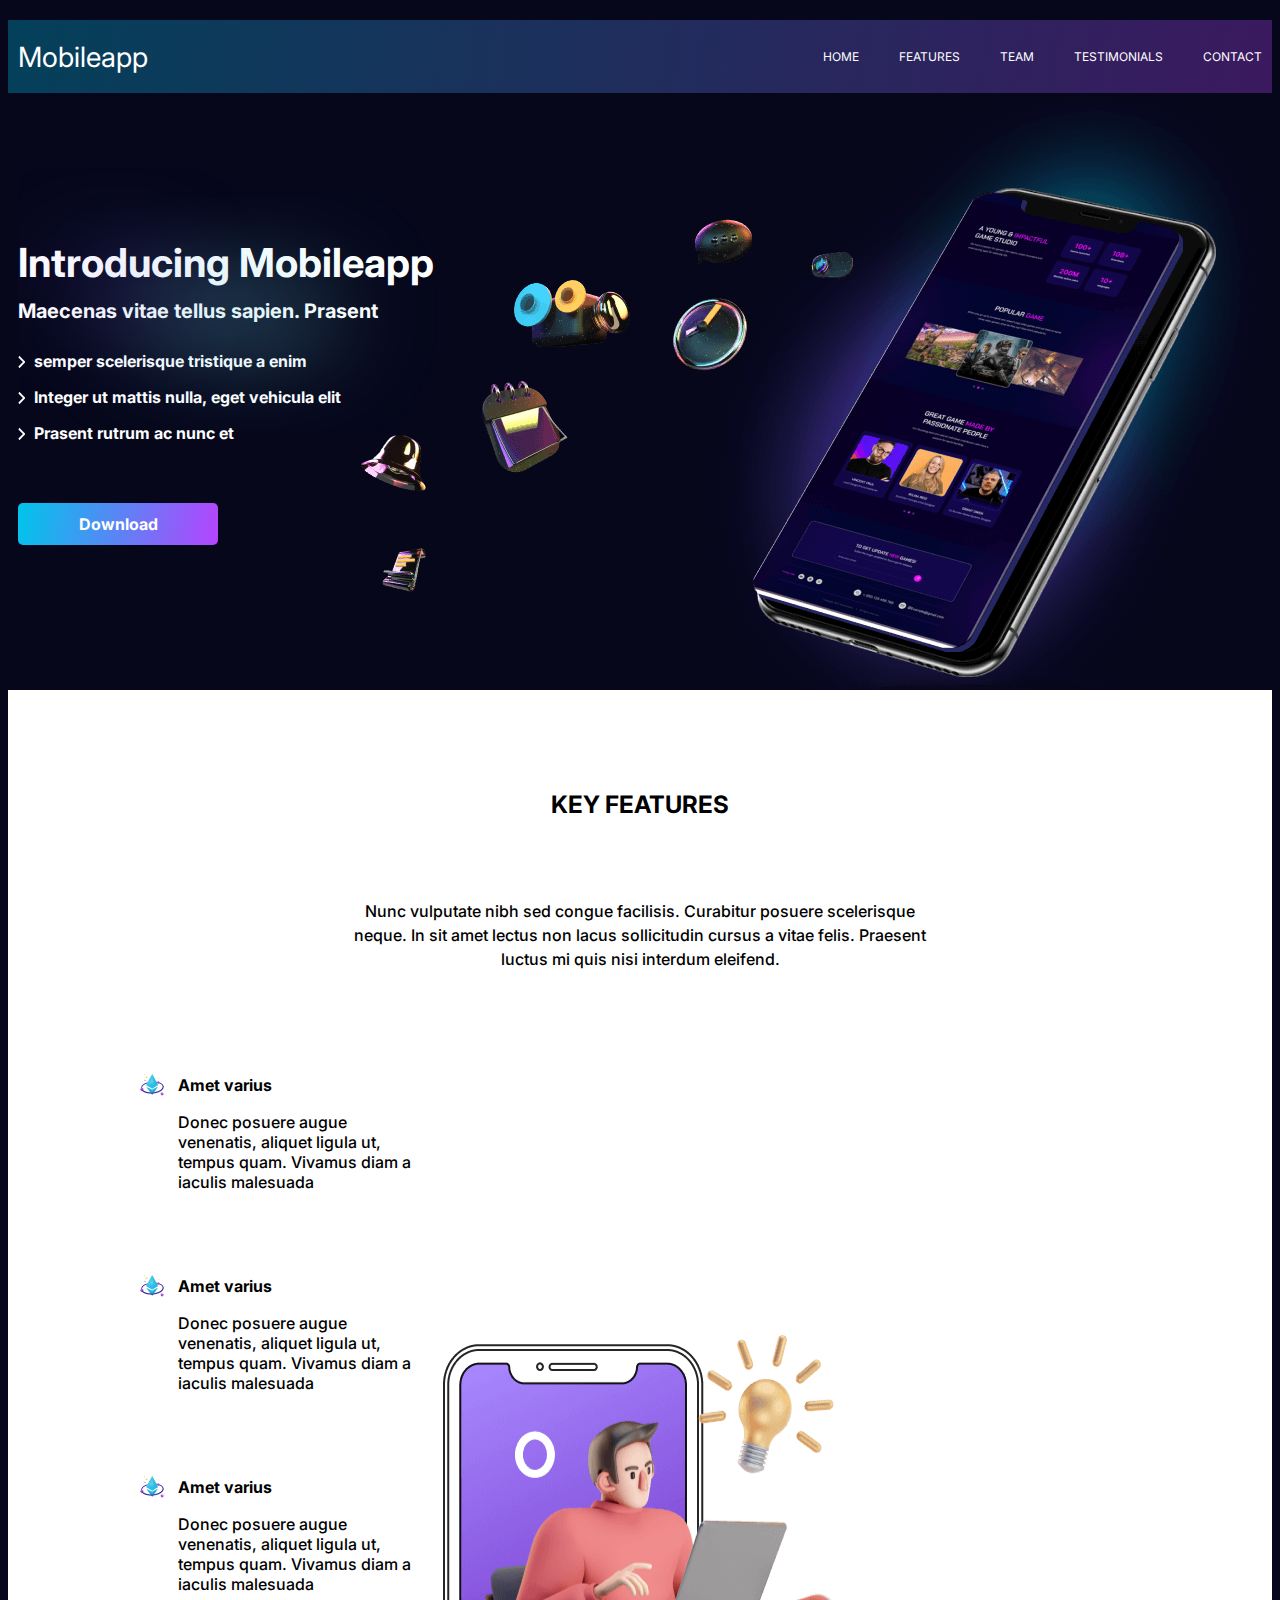
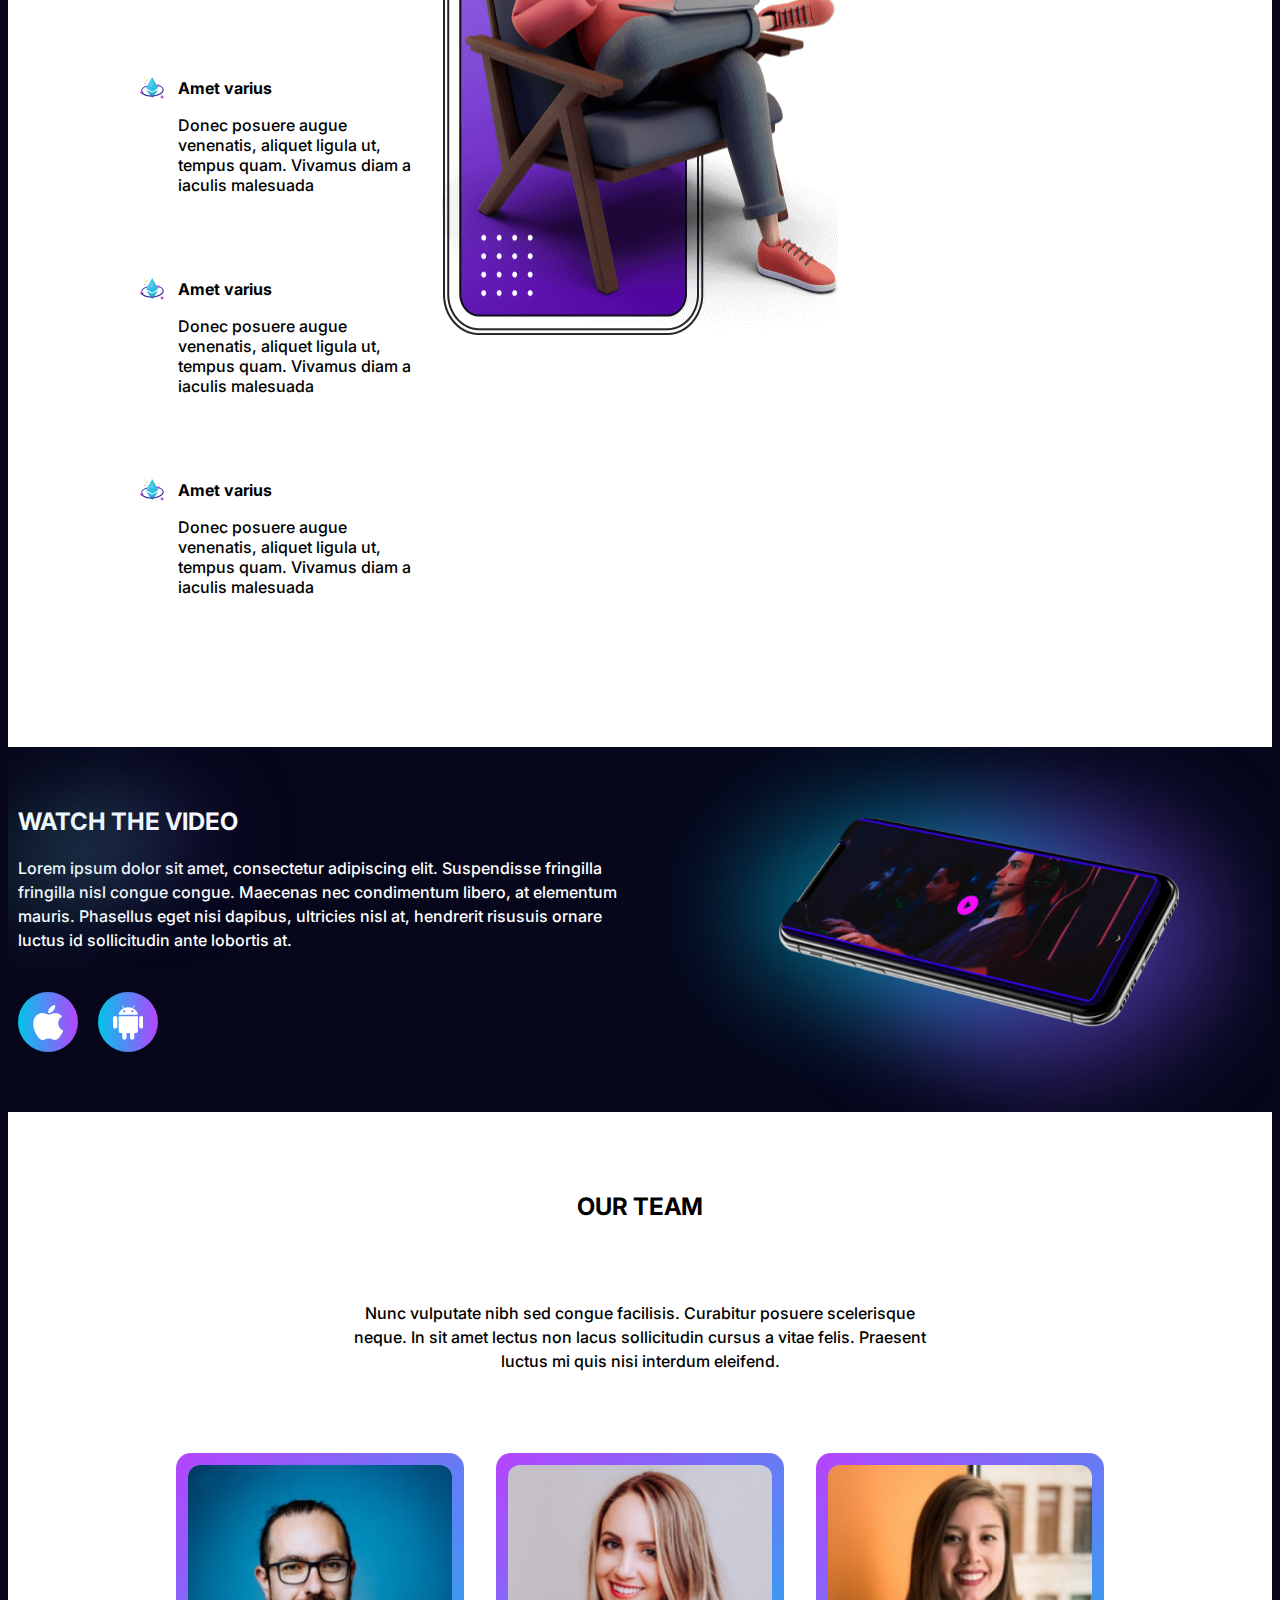
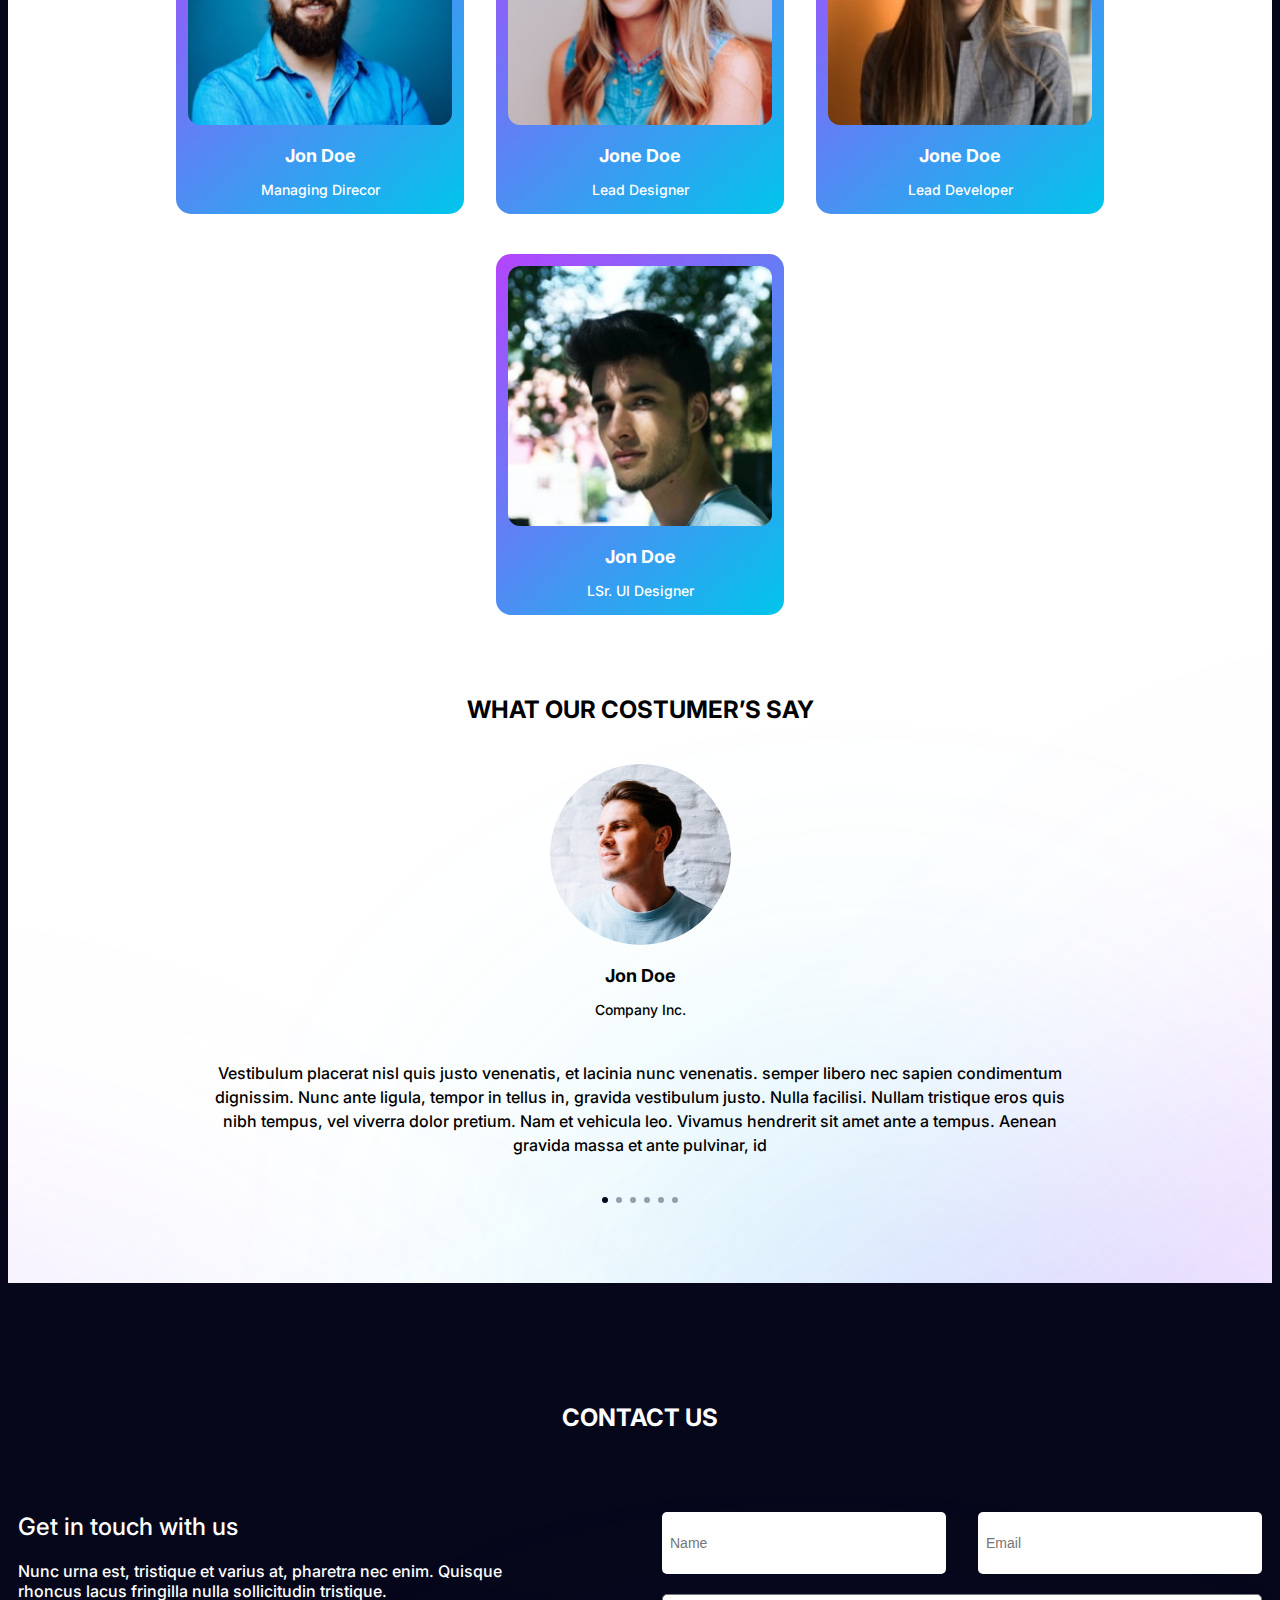
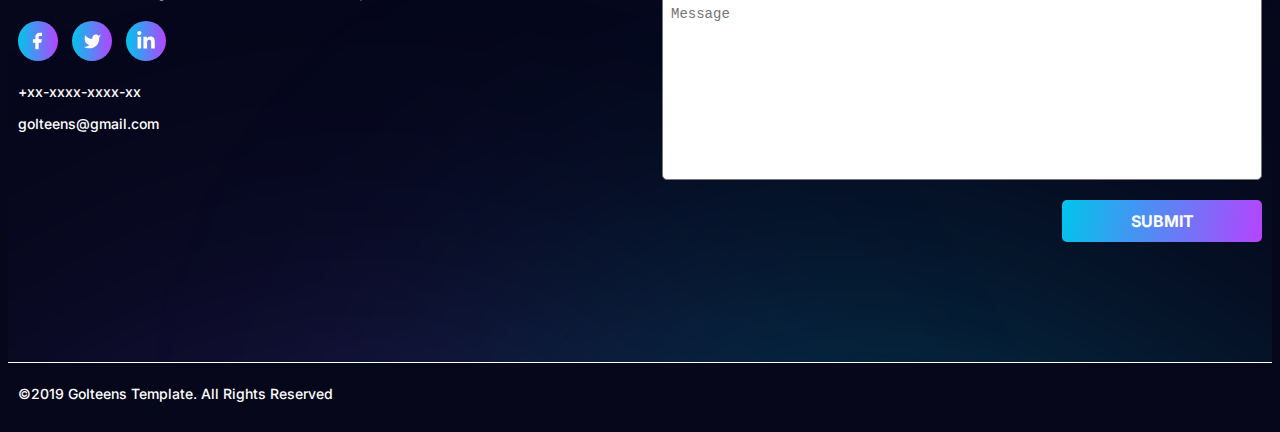
<file: index.html>
<!DOCTYPE html>
<html lang="en">
  <head>
    <meta charset="UTF-8" />
    <meta name="viewport" content="width=device-width, initial-scale=1.0" />
    <title>Mobileapp</title>
    <link rel="preconnect" href="https://fonts.googleapis.com" />
    <link rel="preconnect" href="https://fonts.gstatic.com" crossorigin />
    <link
      href="https://fonts.googleapis.com/css2?family=Inter:wght@100..900&display=swap"
      rel="stylesheet"
    />
    <link
      rel="stylesheet"
      href="https://cdnjs.cloudflare.com/ajax/libs/modern-normalize/2.0.0/modern-normalize.min.css"
      integrity="sha512-4xo8blKMVCiXpTaLzQSLSw3KFOVPWhm/TRtuPVc4WG6kUgjH6J03IBuG7JZPkcWMxJ5huwaBpOpnwYElP/m6wg=="
      crossorigin="anonymous"
      referrerpolicy="no-referrer"
    />
    <link rel="stylesheet" href="./css/styles.css" />
    <link rel="stylesheet" href="./css/media.css" />
  </head>
  <body>
    <header class="page-header">
      <div class="container">
        <nav class="page-header-nav">
          <a class="logo" href="./index.html">Mobileapp</a>
          <ul class="menu">
            <li class="menu-item">
              <a class="menu-link" href="./index.html">HOME</a>
            </li>
            <li class="menu-item">
              <a class="menu-link" href="">FEATURES</a>
            </li>
            <li class="menu-item">
              <a class="menu-link" href="">TEAM</a>
            </li>
            <li class="menu-item">
              <a class="menu-link" href="">TESTIMONIALS</a>
            </li>
            <li class="menu-item">
              <a class="menu-link" href="">CONTACT</a>
            </li>
          </ul>
          <button class="header-btn-open" type="button">
            <svg class="header-btn-icon" width="24" height="14">
              <use href="./images/icons.svg#icon-burger"></use>
            </svg>
          </button>
        </nav>
        <div class="header-mobile">
          <div class="container header-mobile-container">
            <div class="header-mobile-top">
              <a class="logo" href="./index.html">Mobileapp</a>
              <button class="header-btn-close" type="button">
                <svg class="header-btn-close-icon" width="19" height="19">
                  <use href="./images/icons.svg#icon-close"></use>
                </svg>
              </button>
            </div>
            <nav class="header-mobile-nav">
              <ul class="header-mobile-menu">
                <li class="header-mobile-item">
                  <a class="header-mobile-link" href="./index.html">HOME</a>
                </li>
                <li class="header-mobile-item">
                  <a class="header-mobile-link" href="">FEATURES</a>
                </li>
                <li class="header-mobile-item">
                  <a class="header-mobile-link" href="">TEAM</a>
                </li>
                <li class="header-mobile-item">
                  <a class="header-mobile-link" href="">TESTIMONIALS</a>
                </li>
                <li class="header-mobile-item">
                  <a class="header-mobile-link" href="">CONTACT</a>
                </li>
              </ul>
            </nav>
          </div>
        </div>
      </div>
    </header>
    <main class="page-main">
      <section class="hero">
        <div class="container hero-container">
          <h1 class="hero-title">Introducing Mobileapp</h1>
          <h2 class="hero-subtitle">Maecenas vitae tellus sapien. Prasent</h2>
          <ul class="hero-list">
            <li class="hero-item">semper scelerisque tristique a enim</li>
            <li class="hero-item">
              Integer ut mattis nulla, eget vehicula elit
            </li>
            <li class="hero-item">Prasent rutrum ac nunc et</li>
          </ul>
          <button class="button hero-button" type="button">Download</button>
          <div class="hero-wrapp-img">
            <img
              class="hero-img-mobile"
              srcset="
                ./images/hero/phone-mobile.png    1x,
                ./images/hero/phone-mobile@2x.png 2x
              "
              src="./images/hero/phone-mobile.png"
              alt="image phone"
            />
            <img
              class="hero-img-tablet"
              srcset="
                ./images/hero/phone-tablet.png    1x,
                ./images/hero/phone-tablet@2x.png 2x
              "
              src="./images/hero/phone-tablet.png"
              alt="image phone"
            />
            <img
              class="hero-img-desktop"
              srcset="
                ./images/hero/phone-desktop.png    1x,
                ./images/hero/phone-desktop@2x.png 2x
              "
              src="./images/hero/phone-desktop.png"
              alt="image phone"
            />
          </div>
        </div>
      </section>
      <section class="features">
        <div class="container features-container">
          <h3 class="features-title section-title">KEY FEATURES</h3>
          <p class="features-text section-text">
            Nunc vulputate nibh sed congue facilisis. Curabitur posuere
            scelerisque neque. In sit amet lectus non lacus sollicitudin cursus
            a vitae felis. Praesent luctus mi quis nisi interdum eleifend.
          </p>
          <ul class="features-list">
            <li class="features-item">
              <h4 class="features-item-title">Amet varius</h4>
              <p class="features-item-text">
                Donec posuere augue venenatis, aliquet ligula ut, tempus quam.
                Vivamus diam a iaculis malesuada
              </p>
            </li>
            <li class="features-item">
              <h4 class="features-item-title">Amet varius</h4>
              <p class="features-item-text">
                Donec posuere augue venenatis, aliquet ligula ut, tempus quam.
                Vivamus diam a iaculis malesuada
              </p>
            </li>
            <li class="features-item">
              <h4 class="features-item-title">Amet varius</h4>
              <p class="features-item-text">
                Donec posuere augue venenatis, aliquet ligula ut, tempus quam.
                Vivamus diam a iaculis malesuada
              </p>
            </li>
            <li class="features-item">
              <h4 class="features-item-title">Amet varius</h4>
              <p class="features-item-text">
                Donec posuere augue venenatis, aliquet ligula ut, tempus quam.
                Vivamus diam a iaculis malesuada
              </p>
            </li>
            <li class="features-item">
              <h4 class="features-item-title">Amet varius</h4>
              <p class="features-item-text">
                Donec posuere augue venenatis, aliquet ligula ut, tempus quam.
                Vivamus diam a iaculis malesuada
              </p>
            </li>
            <li class="features-item">
              <h4 class="features-item-title">Amet varius</h4>
              <p class="features-item-text">
                Donec posuere augue venenatis, aliquet ligula ut, tempus quam.
                Vivamus diam a iaculis malesuada
              </p>
            </li>
          </ul>
        </div>
      </section>
      <section class="video">
        <div class="container video-container">
          <div class="video-content">
            <h3 class="video-title section-title">WATCH THE VIDEO</h3>
            <p class="video-text section-text">
              Lorem ipsum dolor sit amet, consectetur adipiscing elit.
              Suspendisse fringilla fringilla nisl congue congue. Maecenas nec
              condimentum libero, at elementum mauris. Phasellus eget nisi
              dapibus, ultricies nisl at, hendrerit risusuis ornare luctus id
              sollicitudin ante lobortis at.
            </p>
            <ul class="video-list">
              <li class="video-item">
                <a class="video-link" href="#">
                  <svg class="video-link-icon" width="30" height="35">
                    <use href="./images/icons.svg#icon-apple"></use>
                  </svg>
                </a>
              </li>
              <li class="video-item">
                <a class="video-link" href="#">
                  <svg class="video-link-icon" width="30" height="35">
                    <use href="./images/icons.svg#icon-android"></use>
                  </svg>
                </a>
              </li>
            </ul>
          </div>
          <div class="video-wrapp">
            <img
              class="video-wrapp-img"
              srcset="
                ./images/video/phone.png    1x,
                ./images/video/phone@2x.png 2x
              "
              src="./images/video/phone.png"
              alt="video on phone"
            />
          </div>
        </div>
      </section>
      <section class="team">
        <div class="container team-container">
          <h3 class="team-title section-title">OUR TEAM</h3>
          <p class="team-text section-text">
            Nunc vulputate nibh sed congue facilisis. Curabitur posuere
            scelerisque neque. In sit amet lectus non lacus sollicitudin cursus
            a vitae felis. Praesent luctus mi quis nisi interdum eleifend.
          </p>
          <ul class="team-list">
            <li class="team-item">
              <img
                class="team-img"
                srcset="
                  ./images/team/photo01.jpg    1x,
                  ./images/team/photo01@2x.jpg 2x
                "
                src="./images/team/photo01.jpg"
                alt="photo Jon Doe"
                width="248"
                height="303"
              />
              <h4 class="team-label">Jon Doe</h4>
              <p class="team-descr">Managing Direcor</p>
            </li>
            <li class="team-item">
              <img
                class="team-img"
                srcset="
                  ./images/team/photo02.jpg    1x,
                  ./images/team/photo02@2x.jpg 2x
                "
                src="./images/team/photo02.jpg"
                alt="photo Jone Doe"
                width="248"
                height="303"
              />
              <h4 class="team-label">Jone Doe</h4>
              <p class="team-descr">Lead Designer</p>
            </li>
            <li class="team-item">
              <img
                class="team-img"
                srcset="
                  ./images/team/photo03.jpg    1x,
                  ./images/team/photo03@2x.jpg 2x
                "
                src="./images/team/photo03.jpg"
                alt="photo Jone Doe"
                width="248"
                height="303"
              />
              <h4 class="team-label">Jone Doe</h4>
              <p class="team-descr">Lead Developer</p>
            </li>
            <li class="team-item">
              <img
                class="team-img"
                srcset="
                  ./images/team/photo04.jpg    1x,
                  ./images/team/photo04@2x.jpg 2x
                "
                src="./images/team/photo04.jpg"
                alt="photo Jon Doe"
                width="248"
                height="303"
              />
              <h4 class="team-label">Jon Doe</h4>
              <p class="team-descr">LSr. UI Designer</p>
            </li>
          </ul>
        </div>
      </section>
      <section class="costumer">
        <div class="container costumer-container">
          <h3 class="costumer-title section-title">WHAT OUR COSTUMER’S SAY</h3>
          <ul class="costumer-list">
            <li class="costumer-item">
              <img
                class="costumer-img"
                srcset="
                  ./images/costumer/avatar01.jpg    1x,
                  ./images/costumer/avatar01@2x.jpg 2x
                "
                src="./images/costumer/avatar01.jpg"
                alt="avatar"
                width="181"
                height="181"
              />
              <h4 class="costumer-label">Jon Doe</h4>
              <p class="costumer-descr">Company Inc.</p>
              <p class="costumer-text">
                Vestibulum placerat nisl quis justo venenatis, et lacinia nunc
                venenatis. semper libero nec sapien condimentum dignissim. Nunc
                ante ligula, tempor in tellus in, gravida vestibulum justo.
                Nulla facilisi. Nullam tristique eros quis nibh tempus, vel
                viverra dolor pretium. Nam et vehicula leo. Vivamus hendrerit
                sit amet ante a tempus. Aenean gravida massa et ante pulvinar,
                id
              </p>
            </li>
          </ul>
          <ul class="costumer-btns">
            <li class="costumer-btns-item">
              <button
                class="costumer-btn costumer-btn-active"
                type="button"
              ></button>
            </li>
            <li class="costumer-btns-item">
              <button class="costumer-btn" type="button"></button>
            </li>
            <li class="costumer-btns-item">
              <button class="costumer-btn" type="button"></button>
            </li>
            <li class="costumer-btns-item">
              <button class="costumer-btn" type="button"></button>
            </li>
            <li class="costumer-btns-item">
              <button class="costumer-btn" type="button"></button>
            </li>
            <li class="costumer-btns-item">
              <button class="costumer-btn" type="button"></button>
            </li>
          </ul>
        </div>
      </section>
      <section class="contacts">
        <div class="container contacts-container">
          <h3 class="contacts-title section-title">CONTACT US</h3>
          <div class="contacts-content">
            <form
              class="form"
              name="form"
              autocomplete="off"
              placeholder="Name"
            >
              <div class="form-field">
                <input
                  class="form-input"
                  type="text"
                  name="user-name"
                  placeholder="Name"
                />
                <input
                  class="form-input"
                  type="email"
                  name="user-email"
                  placeholder="Email"
                />
              </div>
              <textarea
                class="form-textarea"
                name="user-comment"
                placeholder="Message"
              ></textarea>
              <button class="button contacts-button" type="submit">
                <span class="text-above">SUBMIT</span>
              </button>
            </form>
            <div class="contacts-about">
              <h4 class="contacts-subtitle">Get in touch with us</h4>
              <p class="contacts-text">
                Nunc urna est, tristique et varius at, pharetra nec enim.
                Quisque rhoncus lacus fringilla nulla sollicitudin tristique.
              </p>
              <ul class="contacts-social">
                <li class="contacts-social-item">
                  <a class="contacts-social-link" href="">
                    <svg class="contacts-social-icon" width="20" height="20">
                      <use href="./images/icons.svg#icon-facebook"></use>
                    </svg>
                  </a>
                </li>
                <li class="contacts-social-item">
                  <a class="contacts-social-link" href="">
                    <svg class="contacts-social-icon" width="20" height="20">
                      <use href="./images/icons.svg#icon-twitter"></use>
                    </svg>
                  </a>
                </li>
                <li class="contacts-social-item">
                  <a class="contacts-social-link" href="">
                    <svg class="contacts-social-icon" width="20" height="20">
                      <use href="./images/icons.svg#icon-linkedin"></use>
                    </svg>
                  </a>
                </li>
              </ul>
              <address class="contacts-address">
                <ul class="contacts-address-list">
                  <li class="contacts-address-item">
                    <a class="contacts-address-link" href="tel:+xxxxxxxxxxxx"
                      >+xx-xxxx-xxxx-xx</a
                    >
                  </li>
                  <li class="contacts-address-item">
                    <a
                      class="contacts-address-link"
                      href="mailto:goIteens@gmail.com"
                      >goIteens@gmail.com</a
                    >
                  </li>
                </ul>
              </address>
            </div>
          </div>
        </div>
      </section>
    </main>
    <footer class="page-footer">
      <div class="container footer-container">
        <p class="footer-text">
          &copy;2019 GoIteens Template. All Rights Reserved
        </p>
      </div>
    </footer>
    <div class="modal-overlay">
      <div class="modal">
        <div class="modal-container">
          <button class="modal-btn-close" type="button">
            <svg class="modal-btn-close-icon" width="19" height="19">
              <use href="./images/icons.svg#icon-close"></use>
            </svg>
          </button>
          <h3 class="modal-title section-title">Download</h3>
          <form class="modal-form">
            <ul class="modal-form-list">
              <li class="modal-form-item">
                <input
                  class="modal-form-checkbox visually-hidden"
                  type="radio"
                  id="plan-one"
                  value="plan-one"
                  name="plan"
                />
                <label class="modal-form-item-content" for="plan-one">
                  <svg class="modal-form-icon" width="80" height="106">
                    <use href="./images/icons.svg#icon-download"></use>
                  </svg>
                  <p class="modal-form-title">Download free plan</p>
                  <ul class="modal-form-includes">
                    <li class="modal-form-include">
                      <svg
                        class="modal-form-include-icon"
                        width="14"
                        height="14"
                      >
                        <use href="./images/icons.svg#icon-modal-arrow"></use>
                      </svg>
                      Donec posuere augue venenatis, aliquet
                    </li>
                    <li class="modal-form-include">
                      <svg
                        class="modal-form-include-icon"
                        width="14"
                        height="14"
                      >
                        <use href="./images/icons.svg#icon-modal-arrow"></use>
                      </svg>
                      Donec posuere augue venenatis, aliquet
                    </li>
                  </ul>
                </label>
              </li>
              <li class="modal-form-item">
                <input
                  class="modal-form-checkbox visually-hidden"
                  type="radio"
                  id="plan-two"
                  value="plan-two"
                  name="plan"
                />
                <label class="modal-form-item-content" for="plan-two">
                  <svg class="modal-form-icon" width="80" height="106">
                    <use href="./images/icons.svg#icon-download"></use>
                  </svg>
                  <p class="modal-form-title">Download for 20$</p>
                  <ul class="modal-form-includes">
                    <li class="modal-form-include">
                      <svg
                        class="modal-form-include-icon"
                        width="14"
                        height="14"
                      >
                        <use href="./images/icons.svg#icon-modal-arrow"></use>
                      </svg>
                      Donec posuere augue venenatis, aliquet
                    </li>
                    <li class="modal-form-include">
                      <svg
                        class="modal-form-include-icon"
                        width="14"
                        height="14"
                      >
                        <use href="./images/icons.svg#icon-modal-arrow"></use>
                      </svg>
                      Donec posuere augue venenatis, aliquet
                    </li>
                    <li class="modal-form-include">
                      <svg
                        class="modal-form-include-icon"
                        width="14"
                        height="14"
                      >
                        <use href="./images/icons.svg#icon-modal-arrow"></use>
                      </svg>
                      Donec posuere augue venenatis, aliquet
                    </li>
                  </ul>
                </label>
              </li>
            </ul>
          </form>
          <p class="modal-text">
            Nunc vulputate nibh sed congue facilisis. Curabitur posuere
            scelerisque neque. In sit amet lectus non lacus
          </p>
          <ul class="modal-info-app-lists">
            <li class="modal-info-app-list">
              <ul class="modal-info-app">
                <li class="modal-info-app-item">
                  <svg class="modal-info-app-icon" width="28" height="28">
                    <use href="./images/icons.svg#icon-file"></use>
                  </svg>
                  <div class="modal-info-app-content">
                    <p class="modal-info-app-label">App name</p>
                    <p class="modal-info-app-sublabel">Mobileapp.layout</p>
                  </div>
                </li>
                <li class="modal-info-app-item">
                  <svg class="modal-info-app-icon" width="28" height="28">
                    <use href="./images/icons.svg#icon-zip"></use>
                  </svg>
                  <div class="modal-info-app-content">
                    <p class="modal-info-app-label">License</p>
                    <p class="modal-info-app-sublabel">Free</p>
                  </div>
                </li>
                <li class="modal-info-app-item">
                  <svg class="modal-info-app-icon" width="28" height="28">
                    <use href="./images/icons.svg#icon-user"></use>
                  </svg>
                  <div class="modal-info-app-content">
                    <p class="modal-info-app-label">Author</p>
                    <p class="modal-info-app-sublabel">
                      Mobile Marrket App.com
                    </p>
                  </div>
                </li>
                <li class="modal-info-app-item">
                  <svg class="modal-info-app-icon" width="28" height="28">
                    <use href="./images/icons.svg#icon-calendar"></use>
                  </svg>
                  <div class="modal-info-app-content">
                    <p class="modal-info-app-label">Data</p>
                    <p class="modal-info-app-sublabel">21.02.2022</p>
                  </div>
                </li>
              </ul>
            </li>
            <li class="modal-info-app-list">
              <ul class="modal-info-app">
                <li class="modal-info-app-item">
                  <svg class="modal-info-app-icon" width="28" height="28">
                    <use href="./images/icons.svg#icon-system"></use>
                  </svg>
                  <div class="modal-info-app-content">
                    <p class="modal-info-app-label">OC</p>
                    <p class="modal-info-app-sublabel">Windows</p>
                  </div>
                </li>
                <li class="modal-info-app-item">
                  <svg class="modal-info-app-icon" width="28" height="28">
                    <use href="./images/icons.svg#icon-language"></use>
                  </svg>
                  <div class="modal-info-app-content">
                    <p class="modal-info-app-label">Language</p>
                    <p class="modal-info-app-sublabel">English</p>
                  </div>
                </li>
                <li class="modal-info-app-item">
                  <svg class="modal-info-app-icon" width="28" height="28">
                    <use href="./images/icons.svg#icon-weight"></use>
                  </svg>
                  <div class="modal-info-app-content">
                    <p class="modal-info-app-label">Size</p>
                    <p class="modal-info-app-sublabel">4.16 MB</p>
                  </div>
                </li>
                <li class="modal-info-app-item">
                  <svg class="modal-info-app-icon" width="28" height="28">
                    <use href="./images/icons.svg#icon-download"></use>
                  </svg>
                  <div class="modal-info-app-content">
                    <p class="modal-info-app-label">Downloads</p>
                    <p class="modal-info-app-sublabel">964</p>
                  </div>
                </li>
              </ul>
            </li>
          </ul>
          <a class="button modal-button" href="" download>Download</a>
        </div>
      </div>
    </div>
    <script src="./js/script.js"></script>
  </body>
</html>
</file>
<file: css/styles.css>
body {
  font-family: "Inter", sans-serif;
  background-color: #06071b;
  color: #ffffff;
}

h1,
h2,
h3,
h4,
h5,
h6,
p {
  margin: 0;
}

button {
  cursor: pointer;
  display: block;
  border: none;
  padding: 0;
}

a {
  display: inline-block;
  color: inherit;
  text-decoration: none;
}

ol,
ul {
  list-style-type: none;
  margin: 0;
  padding: 0;
}

img {
  display: block;
  max-width: 100%;
}

input,
label {
  display: block;
  border: none;
}

::-webkit-scrollbar {
  width: 5px;
}

::-webkit-scrollbar-track {
  box-shadow: inset 0 0 5px grey;
  border-radius: 10px;
}
::-webkit-scrollbar-thumb {
  background-image: linear-gradient(#00c5eb 0%, #b544fe 100%);
  border-radius: 10px;
}

.container {
  min-width: 320px;
  max-width: 1280px;
  margin: 0 auto;
  padding: 0 20px;
}

.section-title {
  font-size: 20px;
  text-align: center;
  text-transform: uppercase;
  margin: 0 auto;
}

.section-text {
  font-weight: 500;
  font-size: 14px;
  line-height: 1.7;
  text-align: center;
  max-width: 600px;
  margin: 0 auto;
}

.page-header {
  margin-top: 20px;
  background: linear-gradient(
    99deg,
    rgba(0, 197, 235, 0.3) 0%,
    rgba(181, 68, 254, 0.3) 100%
  );
}

.page-header-nav {
  display: flex;
  align-items: center;
  justify-content: space-between;
}

.logo {
  font-size: 28px;
}

.header-btn-open {
  background-color: transparent;
  stroke: #fff;
  padding: 22px 0;
}

.header-btn-close {
  background-color: transparent;
  fill: #fff;
}

.menu {
  display: none;
  gap: 40px;
}

.menu-link {
  font-size: 12px;
  color: #fff;
  padding: 24px 0;
  display: inline-block;
  text-transform: uppercase;
  transition: background-image 250ms cubic-bezier(0.4, 0, 0.2, 1);
}

.header-mobile.is-open {
  transform: translateX(0);
}

.header-mobile {
  position: fixed;
  top: 0;
  left: 0;
  z-index: 999;
  width: 100%;
  height: 100vh;
  transform: translateX(-100%);
  background-color: #07081c;
  background-image: url("../images/header-mobile/gradient.svg");
  background-repeat: no-repeat;
  background-size: 100% 100%;
  transition: transform 250ms cubic-bezier(0.4, 0, 0.2, 1);
}

.header-mobile-container {
  padding-top: 34px;
}

.header-mobile-top {
  display: flex;
  align-items: center;
  justify-content: space-between;
  margin-bottom: 52px;
}

.header-mobile-menu {
  text-align: center;
}

.header-mobile-item:not(:last-child) {
  margin-bottom: 36px;
}

.header-mobile-link {
  font-weight: 500;
  font-size: 32px;
  text-transform: uppercase;
  transition: background-image 250ms cubic-bezier(0.4, 0, 0.2, 1);
}

.menu-link:hover,
.menu-link:focus,
.header-mobile-link:hover,
.header-mobile-link:focus {
  background-image: linear-gradient(99deg, #00c5eb 0%, #b544fe 100%);
  background-clip: text;
  -webkit-background-clip: text;
  -webkit-text-fill-color: transparent;
}

.hero-container {
  position: relative;
  padding: 100px 22px 122px;
}

.hero-title {
  font-weight: 700;
  font-size: 24px;
  margin-bottom: 12px;
}

.hero-subtitle {
  font-weight: 700;
  font-size: 18px;
  margin-bottom: 20px;
  position: relative;
}

.hero-subtitle::before {
  display: none;
  content: "";
  position: absolute;
  top: -131px;
  left: 0;
  width: 426px;
  height: 264px;
  background-image: url("../images/hero/subtitle-gradient.svg");
  background-repeat: no-repeat;
  background-position: center;
}

.hero-list {
  margin-bottom: 40px;
}

.hero-item {
  font-weight: 700;
  font-size: 12px;
  display: flex;
  align-items: center;
  column-gap: 9px;
}

.hero-item::before {
  content: "";
  width: 7px;
  height: 13px;
  background-image: url("../images/icons/arrow.svg");
  background-repeat: no-repeat;
}

.hero-item:not(:last-child) {
  margin-bottom: 16px;
}

.button {
  width: 200px;
  height: 42px;
  border-radius: 5px;
  font-weight: 700;
  font-family: inherit;
  font-size: 16px;
  display: flex;
  align-items: center;
  justify-content: center;
  color: #fff;
  background-image: linear-gradient(99deg, #00c5eb, #b544fe);
  transition: border 250ms cubic-bezier(0.4, 0, 0.2, 1);
}

.button:hover,
.button:focus {
  border: 1px double transparent;
  background-image: linear-gradient(#06071b, #06071b),
    linear-gradient(to right, #00c5eb, #b544fe);
  background-origin: border-box;
  background-clip: content-box, border-box;
}

.hero-button {
  margin: 0 auto;
}

.hero-wrapp-img {
  position: absolute;
  top: 0;
  right: 0px;
  width: 100%;
  height: 100%;
  overflow: hidden;
  z-index: -1;
}

.hero-wrapp-img::after {
  content: "";
  position: absolute;
  top: 0;
  left: 0;
  width: 100%;
  height: 100%;
  background-color: rgba(0, 0, 0, 0.5);
}

.hero-img-mobile {
  position: absolute;
  top: -92px;
  right: -192px;
  max-width: 530px;
  height: auto;
}

.hero-img-tablet,
.hero-img-desktop {
  display: none;
  position: absolute;
  bottom: -59px;
  right: 0px;
}

.features {
  background-color: #fff;
  background-image: linear-gradient(
    -232deg,
    rgba(0, 197, 235, 0.1),
    rgba(180, 68, 254, 0.1),
    #fff
  );
  background-repeat: no-repeat;
  background-size: auto 345px;
  color: #000;
}

.features-container {
  padding: 40px 20px;
}

.features-title {
  margin-bottom: 40px;
}

.features-list {
  padding-top: 510px;
  background-image: url(../images/features/bg.png);
  background-repeat: no-repeat;
  background-position: center 40px;
  background-size: 280px 409px;
  display: flex;
  flex-direction: column;
  row-gap: 24px;
}

.features-item-title {
  font-weight: 700;
  line-height: 1.5;
  margin-bottom: 13px;
  display: flex;
  align-items: center;
  column-gap: 12px;
}

.features-item-title::before {
  content: "";
  display: inline-block;
  width: 28px;
  height: 28px;
  background-image: url("../images/icons/fuatures-icon.png");
}

.features-item-text {
  font-weight: 500;
  padding-left: 40px;
}

.video {
  overflow: hidden;
}

.video-container {
  padding-top: 40px;
  padding-bottom: 89px;
  display: flex;
  flex-direction: column;
  align-items: center;
}

.video-content {
  margin-bottom: 105px;
}

.video-title,
.video-text {
  margin-bottom: 24px;
}

.video-text {
  position: relative;
}

.video-text::before {
  display: none;
  content: "";
  position: absolute;
  top: -142px;
  left: -100px;
  width: 390px;
  height: 277px;
  background-image: url(../images/video/text-gradient.svg);
  background-repeat: no-repeat;
  background-position: center;
}

.video-list {
  display: flex;
  align-items: center;
  justify-content: center;
  column-gap: 20px;
}

.video-link {
  display: inline-block;
  width: 60px;
  height: 60px;
  border-radius: 50%;
  display: flex;
  align-items: center;
  justify-content: center;
  fill: #fff;
  background-image: linear-gradient(to right, #00c5eb, #b544fe);
  transition: border 250ms cubic-bezier(0.4, 0, 0.2, 1);
}

.video-link:hover,
.video-link:focus {
  border: 1px double transparent;
  background-image: linear-gradient(#06071b, #06071b),
    linear-gradient(to right, #00c5eb, #b544fe);
  background-origin: border-box;
  background-clip: content-box, border-box;
}

.video-wrapp {
  position: relative;
}

.video-wrapp::after {
  content: "";
  position: absolute;
  top: 50%;
  left: 50%;
  transform: translate(-50%, -50%);
  width: 678px;
  height: 595px;
  background-image: url(../images/video/phone-gradient.svg);
  background-repeat: no-repeat;
  background-position: center;
  z-index: -1;
}

.team {
  background-color: #fff;
}

.team-container {
  padding-top: 40px;
}

.team-title {
  color: #000;
  margin-bottom: 24px;
}

.team-text {
  color: #000;
  margin-bottom: 40px;
}

.team-list {
  display: flex;
  flex-wrap: wrap;
  row-gap: 24px;
  column-gap: 32px;
  justify-content: center;
}

.team-item {
  padding: 16px;
  border-radius: 15px;
  background-image: linear-gradient(318deg, #00c5eb, #b544fe);
  text-align: center;
}

.team-img {
  border-radius: 12px;
  margin-bottom: 24px;
}

.team-label {
  font-weight: 700;
  font-size: 18px;
  margin-bottom: 12px;
}

.team-descr {
  font-weight: 500;
  font-size: 14px;
  line-height: 1.7;
}

.costumer {
  background-color: #fff;
  background-image: url("../images/costumer/gradient.svg");
  background-repeat: no-repeat;
  background-size: cover;
  background-position: top center;
}

.costumer-container {
  padding-top: 40px;
  padding-bottom: 40px;
  text-align: center;
  color: #000;
}

.costumer-title {
  max-width: 179px;
  margin-bottom: 40px;
}

.costumer-list {
  margin-bottom: 40px;
}

.costumer-img {
  margin: 0 auto 20px auto;
  border-radius: 50%;
}

.costumer-label {
  font-weight: 700;
  font-size: 18px;
  margin-bottom: 12px;
}

.costumer-descr {
  margin-bottom: 24px;
  font-weight: 500;
  font-size: 14px;
  line-height: 1.7;
}

.costumer-text {
  font-weight: 500;
  font-size: 14px;
  line-height: 1.7;
}

.costumer-btns {
  display: flex;
  align-items: center;
  justify-content: center;
  column-gap: 8px;
}

.costumer-btn {
  width: 6px;
  height: 6px;
  border-radius: 50%;
  background-color: #939eac;
}

.costumer-btn-active {
  background-color: #06071b;
}

.contacts {
  padding-top: 40px;
  padding-bottom: 40px;
  background-image: url("../images/contacts/gradient.svg");
  background-repeat: no-repeat;
  background-size: 100%;
  background-position: center 100px;
}

.contacts-title {
  margin-bottom: 40px;
}

.contacts-content {
  display: flex;
  flex-direction: column;
  align-items: center;
  row-gap: 40px;
}

.form {
  display: flex;
  flex-wrap: wrap;
  row-gap: 20px;
  max-width: 600px;
  order: 2;
}

.form-field {
  display: flex;
  flex-direction: column;
  row-gap: 20px;
  width: 100%;
}

.form-input,
.form-textarea {
  width: 100%;
  border-radius: 5px;
  background-color: #fff;
  padding: 11px 8px;
  font-weight: 500;
  font-size: 14px;
  color: #939eac;
}

.form-input {
  height: 40px;
}

.form-textarea {
  height: 220px;
  resize: none;
}

.contacts-button {
  min-width: 181px;
  margin: 0 auto;
}

.contacts-about {
  text-align: center;
  order: 1;
}

.contacts-subtitle {
  font-weight: 500;
  font-size: 20px;
  margin-bottom: 20px;
}

.contacts-text {
  font-weight: 500;
  font-size: 14px;
  max-width: 500px;
  margin: 0 auto 40px auto;
}

.contacts-social {
  display: flex;
  justify-content: center;
  column-gap: 14px;
  margin-bottom: 40px;
}

.contacts-social-link {
  display: inline-block;
  width: 40px;
  height: 40px;
  border-radius: 50%;
  display: flex;
  align-items: center;
  justify-content: center;
  fill: #fff;
  background-image: linear-gradient(to right, #00c5eb, #b544fe);
  transition: border 250ms cubic-bezier(0.4, 0, 0.2, 1);
}

.contacts-social-link:hover,
.contacts-social-link:focus {
  border: 1px double transparent;
  background-image: linear-gradient(#06071b, #06071b),
    linear-gradient(to right, #00c5eb, #b544fe);
  background-origin: border-box;
  background-clip: content-box, border-box;
}

.contacts-address {
  font-style: normal;
}

.contacts-address-item:not(:last-child) {
  margin-bottom: 12px;
}

.contacts-address-link {
  font-weight: 500;
}

.contacts-address-link:last-child {
  font-size: 14px;
}

.page-footer {
  border-top: 1px solid #fff;
}

.footer-container {
  padding-top: 22px;
  padding-bottom: 22px;
}

.footer-text {
  max-width: 193px;
  font-weight: 500;
  font-size: 14px;
}

.modal-overlay {
  position: fixed;
  top: 0;
  left: 0;
  z-index: 999;
  width: 100%;
  height: 100%;
  pointer-events: none;
  background-color: rgba(0, 0, 0, 0.7);
  opacity: 0;
  transition: opacity 250ms cubic-bezier(0.4, 0, 0.2, 1),
    visibility 250ms cubic-bezier(0.4, 0, 0.2, 1);
}

.modal-overlay.is-open {
  opacity: 1;
  pointer-events: auto;
}

.modal {
  width: 280px;
  position: absolute;
  top: 50%;
  left: 50%;
  transform: translate(-50%, -50%);
  background-color: #06071b;
  height: 94%;
  overflow-y: auto;
  transition: transform 250ms cubic-bezier(0.4, 0, 0.2, 1);
}

.modal-container {
  position: relative;
  padding: 48px 24px;
  margin: 0 auto;
}

.modal-title {
  text-transform: capitalize;
  margin-bottom: 24px;
}

.modal-form {
  margin-bottom: 28px;
}

.modal-form-list {
  display: flex;
  flex-wrap: wrap;
  row-gap: 20px;
  column-gap: 22px;
}

.modal-form-item {
  max-width: 233px;
  min-height: 394px;
  border-radius: 6px;
  border: 1px double transparent;
  background-image: linear-gradient(#06071b, #06071b),
    linear-gradient(to right, #00c5eb, #b544fe);
  background-origin: border-box;
  background-clip: content-box, border-box;
}

.modal-form-item-content {
  padding: 28px 20px;
  min-height: 394px;
}

.visually-hidden {
  position: absolute;
  width: 1px;
  height: 1px;
  margin: -1px;
  border: 0;
  padding: 0;
  white-space: nowrap;
  clip-path: inset(100%);
  clip: rect(0 0 0 0);
  overflow: hidden;
}

.modal-form-icon {
  fill: #fff;
  display: block;
  margin: 0 auto 20px auto;
}

.modal-form-title {
  font-weight: 500;
  font-size: 16px;
  line-height: 1.5;
  text-align: center;
  margin-bottom: 20px;
}

.modal-form-include {
  font-size: 14px;
  line-height: 1.7;
  display: flex;
  column-gap: 4px;
}

.modal-form-include:not(:last-child) {
  margin-bottom: 12px;
}

.modal-form-include-icon {
  margin-top: 4px;
  fill: #fff;
}

.modal-form-checkbox:checked + .modal-form-item-content {
  background-image: linear-gradient(to right, #00c5eb, #b544fe);
}

.modal-text {
  font-weight: 500;
  line-height: 1.5;
  margin-bottom: 25px;
}

.modal-info-app-lists {
  display: flex;
  flex-wrap: wrap;
  margin-bottom: 20px;
}

.modal-info-app-list:first-child {
  border-bottom-right-radius: 0;
  border-bottom-left-radius: 0;
}

.modal-info-app-list:last-child {
  border-top-right-radius: 0;
  border-top-left-radius: 0;
}

.modal-info-app-list {
  width: 232px;
  border-radius: 6px;
  border: 1px double transparent;
  background-image: linear-gradient(#06071b, #06071b),
    linear-gradient(to right, #00c5eb, #b544fe);
  background-origin: border-box;
  background-clip: content-box, border-box;
}

.modal-info-app {
  padding: 20px;
}

.modal-info-app-item {
  display: flex;
  column-gap: 8px;
  align-items: center;
}

.modal-info-app-item:not(:last-child) {
  margin-bottom: 20px;
}

.modal-info-app-icon {
  fill: #fff;
}

.modal-info-app-content {
  font-size: 12px;
}

.modal-info-app-label {
  margin-bottom: 4px;
}

.modal-info-app-sublabel {
  color: #1ab9fd;
}

.modal-btn-close {
  position: absolute;
  right: 20px;
  top: 20px;
  background-color: transparent;
  fill: #fff;
}

.modal-button {
  width: 100%;
}
</file>
<file: css/media.css>
@media (min-resolution: 192dpi) {
  .features-list {
    background-image: url(../images/features/bg@2x.png);
  }
}

@media (min-width: 768px) {
  .container {
    padding: 0 32px;
  }

  .section-title {
    font-size: 24px;
  }

  .section-text {
    font-size: 16px;
    line-height: 1.5;
  }

  .header-btn-open {
    display: none;
  }

  .menu {
    display: flex;
  }

  .hero-container {
    padding: 60px 32px 143px;
  }

  .hero-title {
    font-size: 40px;
  }

  .hero-subtitle {
    font-size: 20px;
    margin-bottom: 28px;
  }

  .hero-subtitle::before {
    display: block;
  }

  .hero-list {
    margin-bottom: 60px;
  }

  .hero-item {
    font-size: 16px;
  }

  .hero-button {
    margin: 0;
  }

  .hero-img-mobile {
    display: none;
  }

  .hero-wrapp-img {
    overflow: visible;
  }

  .hero-wrapp-img::after {
    display: none;
  }

  .hero-img-tablet {
    display: block;
  }

  .features {
    background-image: none;
  }

  .features-container {
    padding: 100px 32px 80px 0;
  }

  .features-text {
    margin-bottom: 40px;
  }

  .features-list {
    position: relative;
    padding: 0 58px 0 0;
    align-items: flex-end;
    row-gap: 80px;
    background-position: -92px 0;
    background-size: auto 592px;
  }

  .features-item {
    max-width: 278px;
  }

  .features-item:last-child {
    position: absolute;
    left: 40px;
    bottom: 0px;
  }

  .video-container {
    padding-top: 80px;
    padding-bottom: 40px;
  }

  .video-content {
    margin-bottom: 84px;
  }

  .video-title,
  .video-text {
    margin-bottom: 20px;
  }

  .video-title {
    font-size: 24px;
  }

  .video-text {
    font-size: 16px;
  }

  .video-text::before {
    display: block;
  }

  .video-wrapp-img {
    max-width: 400px;
  }

  .team-container {
    padding-top: 80px;
  }

  .team-title {
    margin-bottom: 40px;
  }

  .team-list {
    row-gap: 40px;
  }

  .team-item {
    padding: 20px;
  }

  .team-img {
    width: 296px;
    height: 299px;
    object-fit: cover;
    object-position: top center;
    margin-bottom: 20px;
  }

  .costumer-container {
    padding-top: 80px;
    padding-bottom: 80px;
  }

  .costumer-title {
    max-width: 100%;
  }

  .costumer-descr {
    margin-bottom: 40px;
  }

  .costumer-text {
    font-weight: 500;
    font-size: 16px;
    line-height: 1.5;
  }

  .contacts-container {
    padding-top: 74px;
    padding-bottom: 74px;
  }

  .form-field {
    flex-direction: row;
    column-gap: 32px;
  }

  .form-textarea {
    height: 162px;
  }

  .footer-text {
    max-width: 100%;
  }

  .footer-container {
    padding-top: 22px;
    padding-bottom: 22px;
  }

  .modal {
    width: 575px;
  }

  .modal-container {
    padding: 32px 40px;
  }

  .modal-title {
    margin-bottom: 28px;
  }

  .modal-form {
    margin-bottom: 32px;
  }

  .modal-form-list {
  }

  .modal-text {
    margin-bottom: 32px;
  }

  .modal-info-app-lists {
    margin-bottom: 32px;
  }

  .modal-info-app-list {
    width: 243px;
  }

  .modal-info-app-list:first-child {
    border-radius: 6px;
    border-bottom-right-radius: 0;
    border-top-right-radius: 0;
  }

  .modal-info-app-list:last-child {
    border-radius: 6px;
    border-bottom-left-radius: 0;
    border-top-left-radius: 0;
  }
  .modal-button {
    width: 200px;
    margin: 0 auto;
  }
}

@media (min-width: 1280px) {
  .container {
    padding: 0 10px;
  }

  .menu-link {
    padding: 29px 0;
  }

  .hero-container {
    padding: 145px 10px;
  }

  .hero-img-tablet {
    display: none;
  }

  .hero-img-desktop {
    display: block;
  }

  .features-container {
    padding: 100px 130px 50px 130px;
  }

  .features-title {
    margin-bottom: 80px;
  }

  .features-text {
    margin-bottom: 0;
  }

  .features-list {
    flex-direction: row;
    justify-content: space-between;
    flex-wrap: wrap;
    background-position: center;
    background-size: 396px 601px;
    column-gap: 453px;
    padding: 100px 0 100px 0;
  }

  .features-item:last-child {
    position: static;
  }

  .video-container {
    padding-top: 60px;
    padding-bottom: 60px;
    flex-direction: row;
    column-gap: 161px;
  }

  .video-content {
    margin-bottom: 0;
  }

  .video-title,
  .video-text {
    text-align: left;
  }

  .video-text {
    margin-bottom: 40px;
  }

  .video-list {
    justify-content: flex-start;
  }

  .team-container {
    padding-top: 80px;
  }

  .team-title,
  .team-text {
    margin-bottom: 80px;
  }

  .team-item {
    padding: 12px;
  }

  .team-img {
    width: 264px;
    height: 260px;
  }

  .costumer-container {
    padding-top: 80px;
    padding-bottom: 80px;
  }

  .costumer-text {
    max-width: 886px;
    margin: 0 auto;
  }

  .contacts-container {
    padding-top: 80px;
    padding-bottom: 80px;
  }

  .contacts-title {
    margin-bottom: 80px;
  }

  .contacts-content {
    flex-direction: row;
    justify-content: space-between;
    align-items: flex-start;
    gap: 148px;
  }

  .contacts-about {
    text-align: left;
  }

  .contacts-social {
    justify-content: flex-start;
  }

  .contacts-subtitle {
    font-size: 24px;
  }

  .contacts-text {
    font-size: 16px;
    margin-bottom: 20px;
  }

  .contacts-social {
    margin-bottom: 20px;
  }

  .contacts-button {
    margin: 0 0 0 auto;
  }
  .footer-container {
    padding-top: 22px;
    padding-bottom: 22px;
  }
}
</file>
